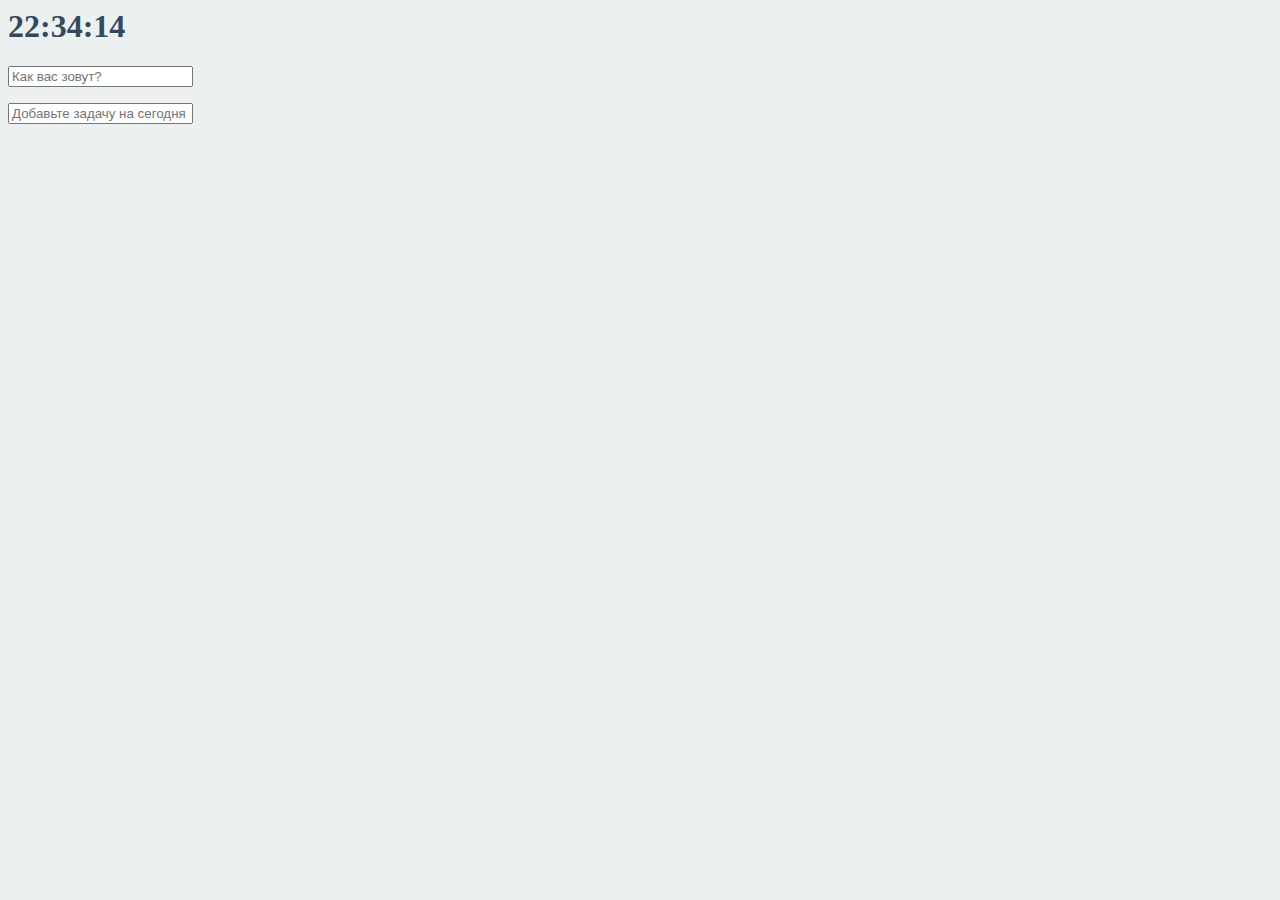
<file: JS/1 тест/index.html>
<DOCTYPE html>
  <html>
      <head>
          <title>Test</title>
          <link rel="stylesheet" href="style.css">
      </head>
      <body>
        <div class="js-clock">
          <h1>00:00</h1>
        </div>
        <form class="js-form form">
          <input type="text" placeholder="Как вас зовут?" />
        </form>
        <h2 class="js-greetings greetings"></h2>
        <form class="js-toDoForm">
          <input type="text" placeholder="Добавьте задачу на сегодня">
        </form>
        <ul class="js-toDoList"></ul>
        <script src="todo.js"></script>
        <script src="clock.js"></script>
        <script src="greetings.js"></script>
      </body>
    </html>
</file>
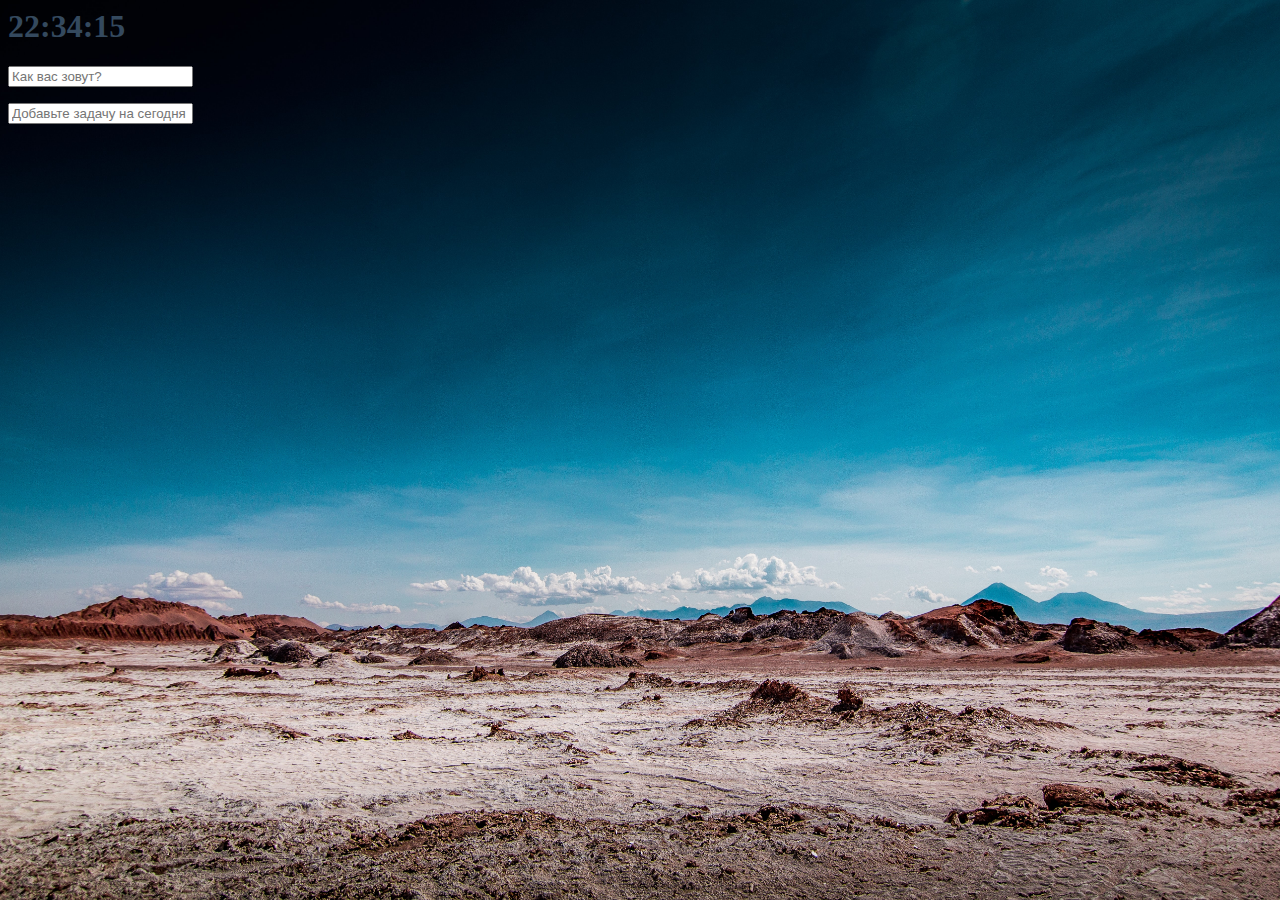
<file: JS/1 тест/1 тест/index.html>
<DOCTYPE html>
  <html>
      <head>
          <title>Test</title>
          <link rel="stylesheet" href="style.css">
      </head>
      <body>
        <div class="js-clock">
          <h1>00:00</h1>
        </div>
        <form class="js-form form">
          <input type="text" placeholder="Как вас зовут?" />
        </form>
        <h2 class="js-greetings greetings"></h2>
        <form class="js-toDoForm">
          <input type="text" placeholder="Добавьте задачу на сегодня">
        </form>
        <ul class="js-toDoList"></ul>
        <script src="todo.js"></script>
        <script src="clock.js"></script>
        <script src="greetings.js"></script>
        <script src ="bg.js"></script>
      </body>
    </html>
</file>
<file: JS/1 тест/style.css>
body{
    background-color: #ecf0f1;
    color: #34495e;
}

.btn {
    cursor: pointer;
}

.clicked{
    color: #7f8c8d;
}

.form, .greetings {
    display: none;
}

.showing{
    display: block;
}
</file>
<file: JS/1 тест/1 тест/style.css>
body{
    background-color: #ecf0f1;
    color: #34495e;
}

.btn {
    cursor: pointer;
}

.clicked{
    color: #7f8c8d;
}

.form, .greetings {
    display: none;
}

.showing{
    display: block;
}

@keyframes fadein {
    from {
        opacity: 0;
    }
    to {
        opacity: 1;
    }
}

.bgImage{
    position: absolute;
    width: 100%;
    height: 100%;
    top: 0px;
    left: 0px;
    z-index: -1;
    animation: fadein 1s linear;
}
</file>
